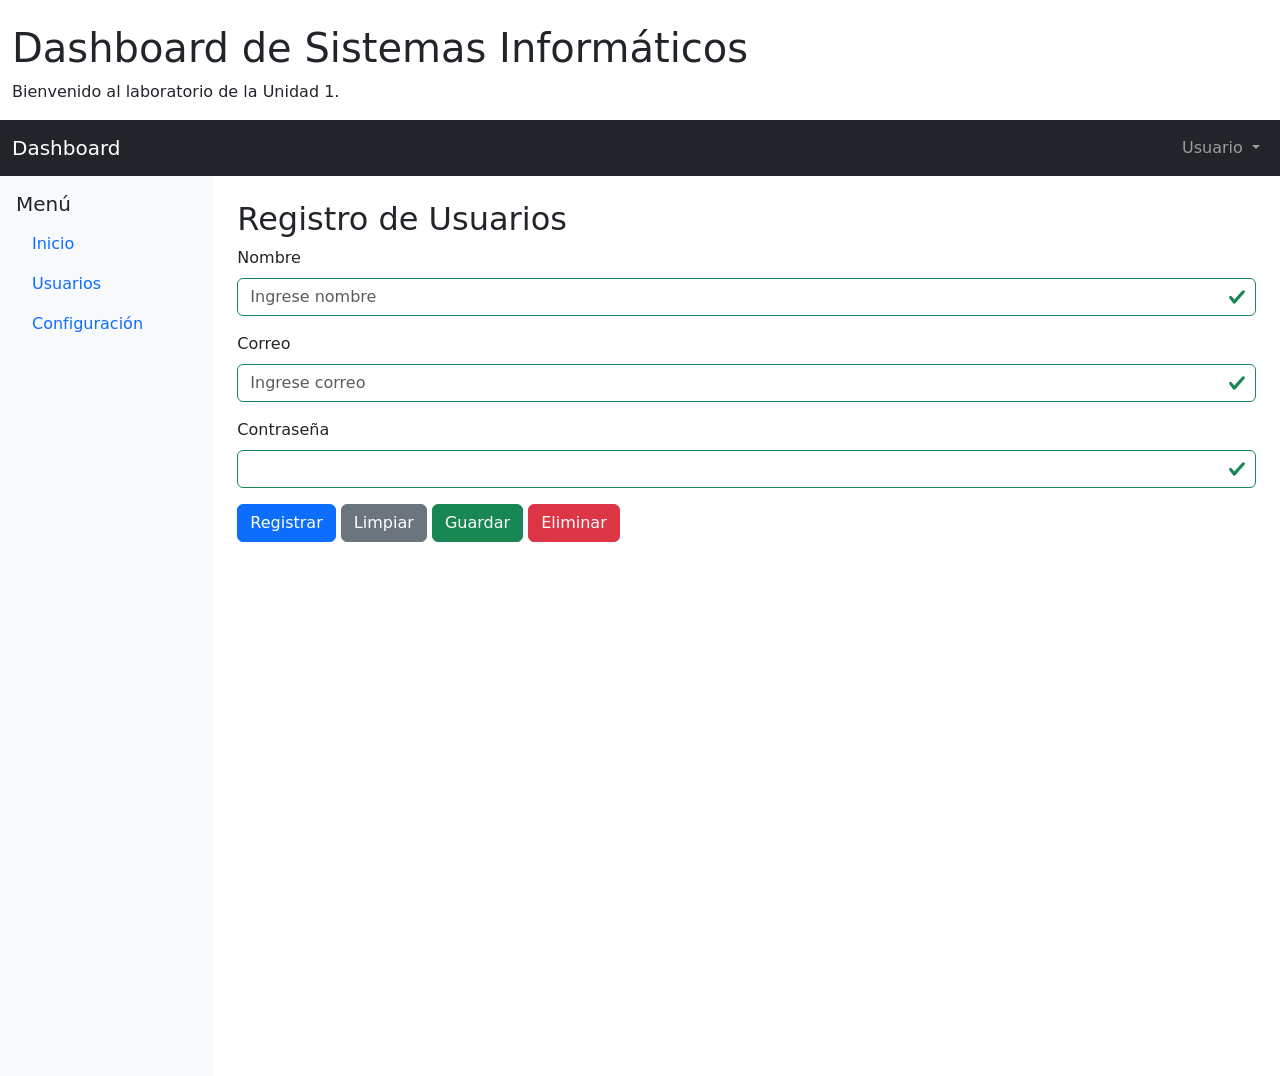
<file: index.html>
<!DOCTYPE html>
<html lang="es">
<head>
    <meta charset="UTF-8">
    <meta name="viewport" content="width=device-width, initial-scale=1.0">
    <title>Laboratorio DPW2 - Bootstrap 5</title>
    <link href="https://cdn.jsdelivr.net/npm/bootstrap@5.3.0/dist/css/bootstrap.min.css" rel="stylesheet">
    <link rel="stylesheet" href="css/style.css">
</head>
<body>

    <div class="container-fluid">
        <h1 class="mt-4">Dashboard de Sistemas Informáticos</h1>
        <p>Bienvenido al laboratorio de la Unidad 1.</p>
    </div>
    <!-- 🔹 NAVBAR -->
<nav class="navbar navbar-expand-lg navbar-dark bg-dark">
  <div class="container-fluid">
    <a class="navbar-brand" href="#">Dashboard</a>

    <button class="navbar-toggler" type="button" data-bs-toggle="collapse" data-bs-target="#menu">
      <span class="navbar-toggler-icon"></span>
    </button>

    <div class="collapse navbar-collapse" id="menu">
      <ul class="navbar-nav ms-auto">
        <li class="nav-item dropdown">
          <a class="nav-link dropdown-toggle" href="#" data-bs-toggle="dropdown">
            Usuario
          </a>
          <ul class="dropdown-menu">
            <li><a class="dropdown-item" href="#">Perfil</a></li>
            <li><a class="dropdown-item" href="#">Cerrar sesión</a></li>
          </ul>
        </li>
      </ul>
    </div>
  </div>
</nav>

<!-- 🔹 GRID SYSTEM -->
<div class="container-fluid">
  <div class="row">

    <!-- SIDEBAR -->
    <aside class="col-md-3 col-lg-2 bg-light sidebar p-3">
      <h5>Menú</h5>
      <ul class="nav flex-column">
        <li class="nav-item"><a class="nav-link" href="#">Inicio</a></li>
        <li class="nav-item"><a class="nav-link" href="#">Usuarios</a></li>
        <li class="nav-item"><a class="nav-link" href="#">Configuración</a></li>
      </ul>
    </aside>

    <!-- CONTENIDO -->
    <main class="col-md-9 col-lg-10 p-4">
      <h2>Registro de Usuarios</h2>

      <!-- FORMULARIO -->
      <form>
        <div class="mb-3">
          <label class="form-label">Nombre</label>
          <input type="text" class="form-control is-valid" placeholder="Ingrese nombre">
        </div>

        <div class="mb-3">
          <label class="form-label">Correo</label>
          <input type="email" class="form-control is-valid" placeholder="Ingrese correo">
        </div>

        <div class="mb-3">
          <label class="form-label">Contraseña</label>
          <input type="password" class="form-control is-valid">
        </div>

        <!-- BOTONES -->
        <button type="submit" class="btn btn-primary">Registrar</button>
        <button type="reset" class="btn btn-secondary">Limpiar</button>
        <button type="button" class="btn btn-success">Guardar</button>
        <button type="button" class="btn btn-danger">Eliminar</button>
      </form>
    </main>

  </div>
</div>


    <script src="https://cdn.jsdelivr.net/npm/bootstrap@5.3.0/dist/js/bootstrap.bundle.min.js"></script>
</body>
</html>
</file>
<file: css/style.css>
/* Estilos personalizados para el Laboratorio DPW2 */

/* 🔹 Estilos base */
body {
  font-size: 16px;
}

/* 🔹 Sidebar */
.sidebar {
  min-height: 100vh;
}

/* 🔹 BREAKPOINT 1 (TABLET) */
@media (max-width: 992px) {
  body {
    background-color: #f8f9fa;
    font-size: 15px;
  }
}

/* 🔹 BREAKPOINT 2 (MÓVIL) */
@media (max-width: 768px) {
  body {
    background-color: #e9ecef;
    font-size: 14px;
  }

  .sidebar {
    display: none; /* Oculta sidebar */
  }
}

/* 🔹 BREAKPOINT 3 (MÓVIL PEQUEÑO) */
@media (max-width: 576px) {
  body {
    background-color: #dee2e6;
    font-size: 13px;
  }
}
</file>
